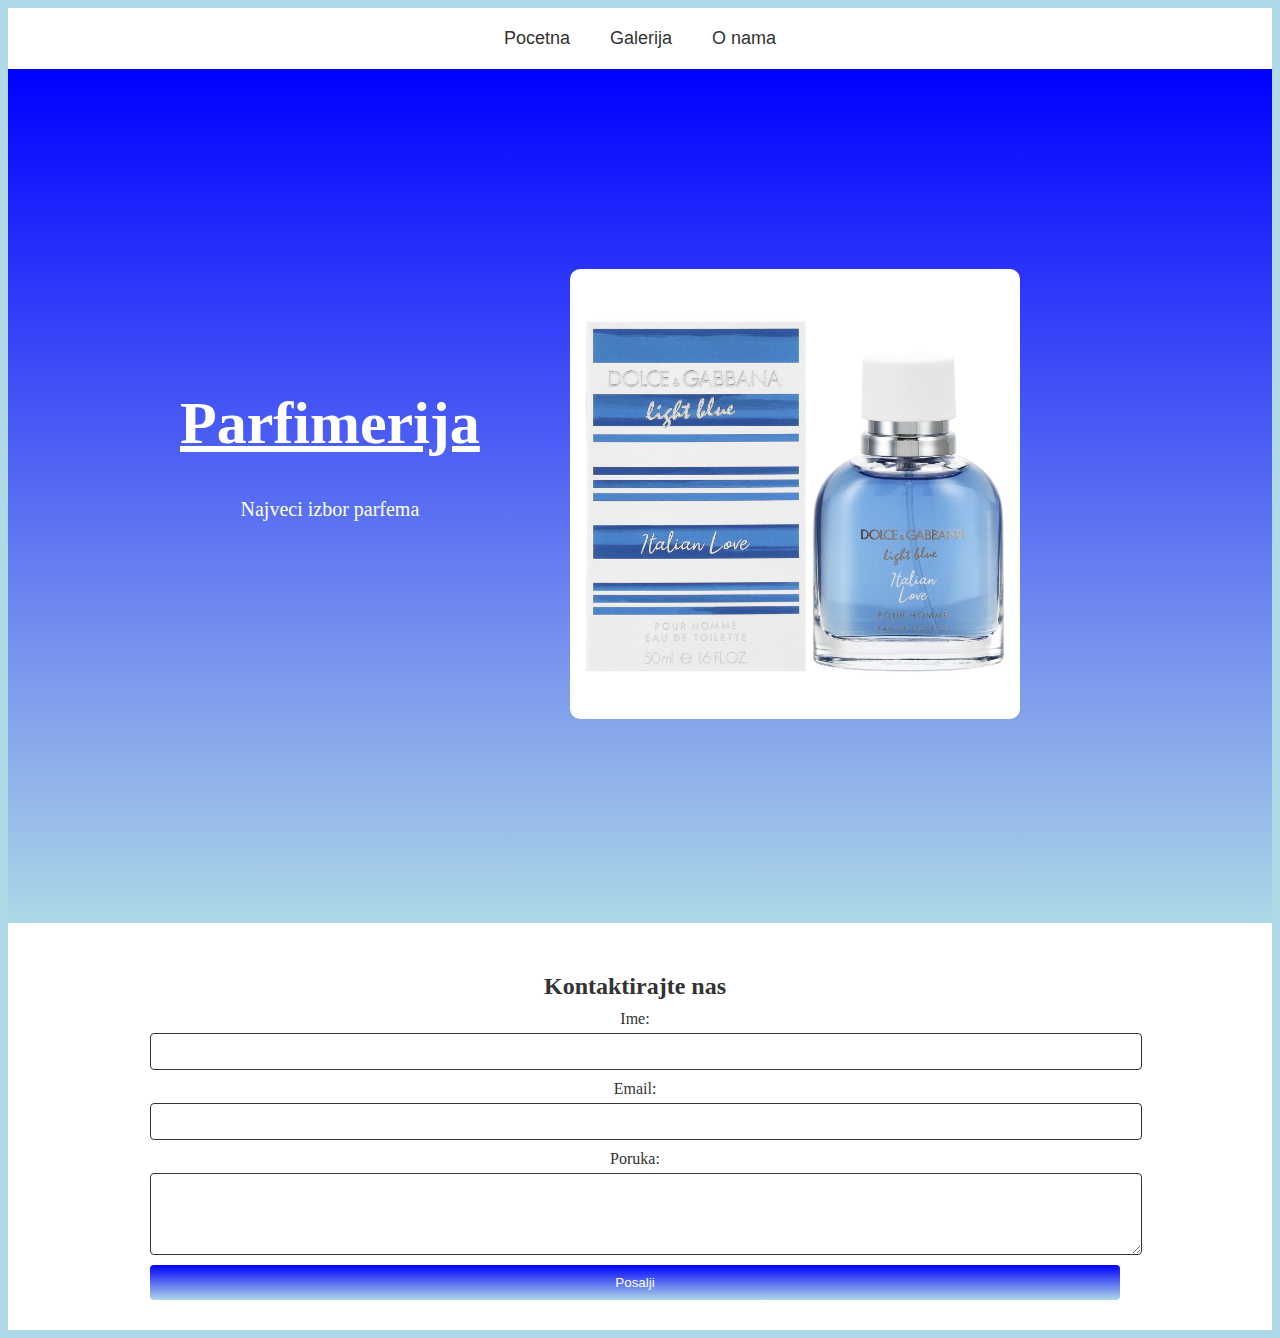
<file: index.html>
<!DOCTYPE html>
<html lang="en">
<head>
    <meta charset="UTF-8">
    <meta name="viewport" content="width=device-width, initial-scale=1.0">
    <title>Parfimerija</title>
    <link rel="stylesheet" href="style.css">   
</head>
<body>
    <nav class="navbar">
        <ul>
            <li><a href="index.html">Pocetna</a></li>
            <li><a href="galerija.html">Galerija</a></li>
            <li><a href="Onama.html">O nama</a></li>
        </ul>
    </nav>
    <section class="hero-section">
        <div class="container">
            <div class="hero-wrapper">
            <h1 class="hero-heading">Parfimerija</h1>
            <p class="hero-text">Najveci izbor parfema</p>
            </div>
        <div class="image-wrapper">
            <img id="myImage" src="image1.jpg" alt="slika">
            </div>
            <script>
        
                document.getElementById("myImage").addEventListener("click", function() {
                    var image = document.getElementById("myImage");
                    if (image.src.includes("image1.jpg")) {
                        image.src = "image2.jpg"; 
                    } else {
                        image.src = "image1.jpg";
                    }
                });
            </script>
        </div>
    </section>
    <section class="">

    </section>
    <footer class="footer">
        <div class="footer-container">
            <div class="contact-form">
                <h2>Kontaktirajte nas</h2>
                <form id="form">
                    <label for="name">Ime:</label>
                    <input type="text" id="name" name="Ime" required>

                    <label for="email">Email:</label>
                    <input type="email" id="email" name="email" required>

                    <label for="message">Poruka:</label>
                    <textarea id="message" name="Poruka" rows="4" required></textarea>

                    <button type="submit">Posalji</button>
                </form>
            </div>
            <div id="map" class="map"></div>
        </div>
    </footer>
    <script>
        document.getElementById('form').addEventListener('submit', function(event) {
            event.preventDefault();
            var name = document.getElementById('name').value;
            var email = document.getElementById('email').value;
            var message = document.getElementById('message').value;
            if (name && email && message) {
                alert('Uspesno ste poslali poruku!!!');
                document.getElementById('contactForm').reset();
            } 
        });
    </script>
</body>
</html>
</file>
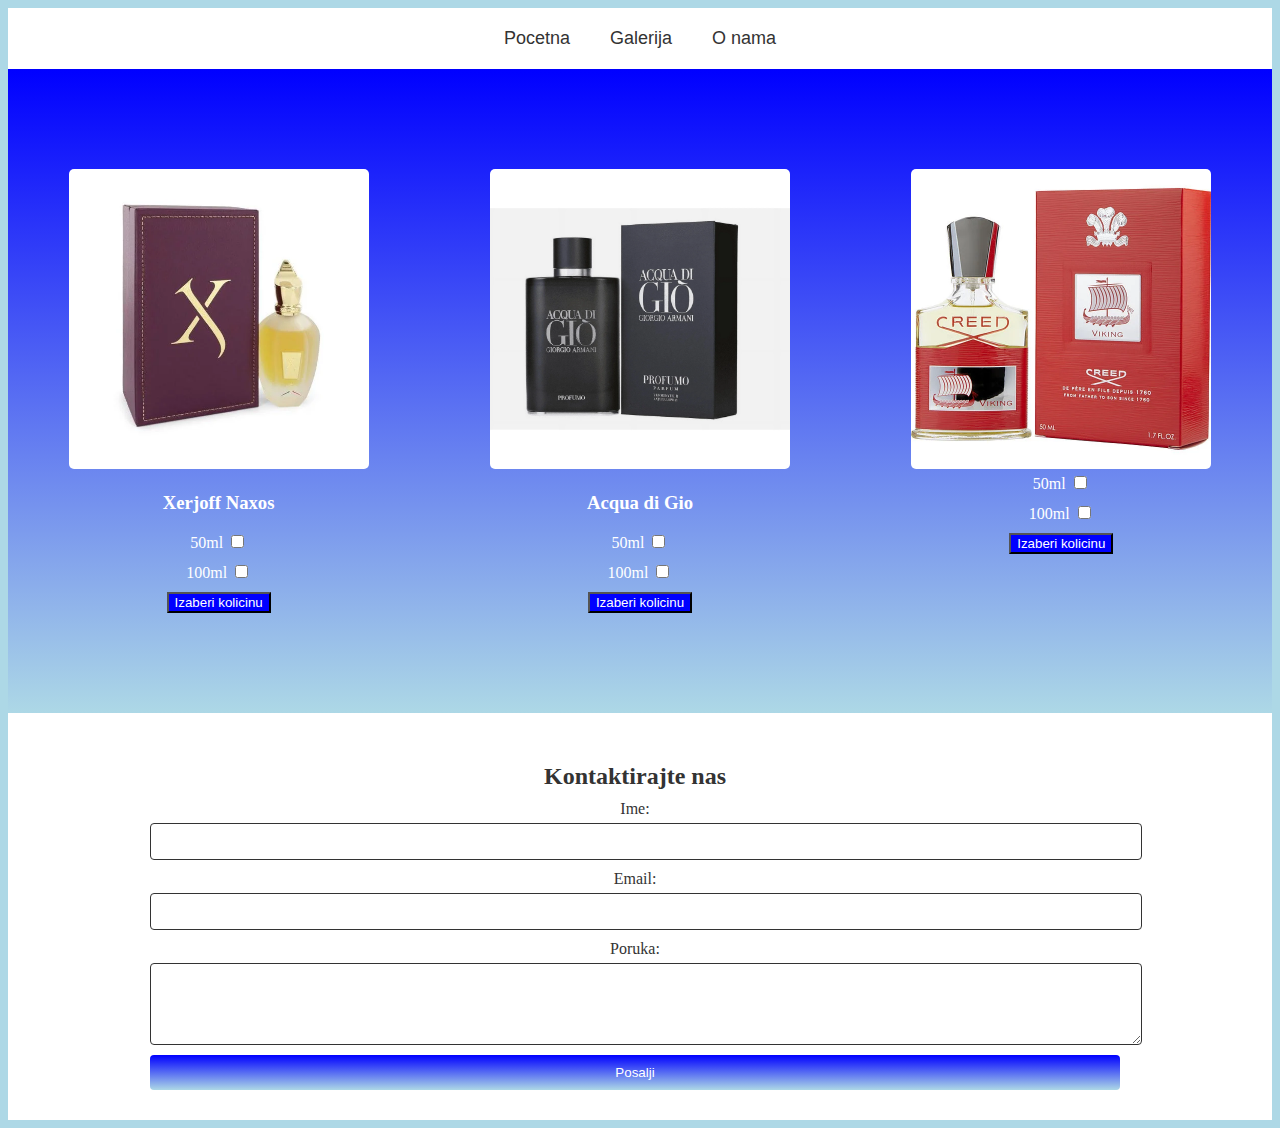
<file: galerija.html>
<!DOCTYPE html>
<html lang="en">

<head>
    <meta charset="UTF-8">
    <meta name="viewport" content="width=device-width, initial-scale=1.0">
    <title>Parfimerija</title>
    <link rel="stylesheet" href="style.css">
</head>

<body>

    <nav class="navbar">
        <ul>
            <li><a href="index.html">Pocetna</a></li>
            <li><a href="galerija.html">Galerija</a></li>
            <li><a href="Onama.html">O nama</a></li>
        </ul>
    </nav>

    <section class="galerija">
        <div class="parfem">
            <img class="galery-image" src="slike/parfem1.webp" alt="parfem1">
            <h3>Xerjoff Naxos</h3>
            <div class="checkbox-container">
                <label for="checkbox1">50ml</label>
                <input type="checkbox" id="checkbox1">
            </div>

            <div class="checkbox-container">
                <label for="checkbox2">100ml</label>
                <input type="checkbox" id="checkbox2">
            </div>

            <button id="showMessagesButton">Izaberi kolicinu</button>

            <p id="message1" class="message">Izabrali ste 50ml parfema</p>
            <p id="message2" class="message">Izabrali ste 100ml parfema</p>
        </div>

        <div class="parfem">
            <img class="galery-image" src="slike/parfem2.webp" alt="parfem2">
            <h3>Acqua di Gio</h3>
            <div class="checkbox-container">
                <label for="checkbox1">50ml</label>
                <input type="checkbox" id="checkbox12">
            </div>

            <div class="checkbox-container">
                <label for="checkbox2">100ml</label>
                <input type="checkbox" id="checkbox22">
            </div>

            <button id="showMessagesButton2">Izaberi kolicinu</button>

            <p id="message12" class="message">Izabrali ste 50ml parfema</p>
            <p id="message22" class="message">Izabrali ste 100ml parfema</p>
        </div>

        <div class="parfem">
            <img class="galery-image" src="slike/parfem3.webp" alt="parfem3">
            <div class="checkbox-container">
                <label for="checkbox1">50ml</label>
                <input type="checkbox" id="checkbox13">
            </div>

            <div class="checkbox-container">
                <label for="checkbox2">100ml</label>
                <input type="checkbox" id="checkbox23">
            </div>

            <button id="showMessagesButton3">Izaberi kolicinu</button>

            <p id="message13" class="message">Izabrali ste 50ml parfema</p>
            <p id="message23" class="message">Izabrali ste 100ml parfema</p>
        </div>
        <script>
            function showMessages() {
                var checkbox1 = document.getElementById("checkbox1");
                var checkbox2 = document.getElementById("checkbox2");
                var message1 = document.getElementById("message1");
                var message2 = document.getElementById("message2");


                message1.style.display = checkbox1.checked ? "block" : "none";
                message2.style.display = checkbox2.checked ? "block" : "none";
            }

            document.getElementById("showMessagesButton").addEventListener("click", showMessages);
        </script>

        <script>
            function showMessages() {
                var checkbox1 = document.getElementById("checkbox12");
                var checkbox2 = document.getElementById("checkbox22");
                var message1 = document.getElementById("message12");
                var message2 = document.getElementById("message22");


                message1.style.display = checkbox1.checked ? "block" : "none";
                message2.style.display = checkbox2.checked ? "block" : "none";
            }

            document.getElementById("showMessagesButton2").addEventListener("click", showMessages);
        </script>

        <script>
            function showMessages() {
                var checkbox1 = document.getElementById("checkbox13");
                var checkbox2 = document.getElementById("checkbox23");
                var message1 = document.getElementById("message13");
                var message2 = document.getElementById("message23");


                message1.style.display = checkbox1.checked ? "block" : "none";
                message2.style.display = checkbox2.checked ? "block" : "none";
            }

            document.getElementById("showMessagesButton3").addEventListener("click", showMessages);
        </script>
    </section>

    <footer class="footer">
        <div class="footer-container">
            <div class="contact-form">
                <h2>Kontaktirajte nas</h2>
                <form>
                    <label for="name">Ime:</label>
                    <input type="text" id="name" name="name" required>

                    <label for="email">Email:</label>
                    <input type="email" id="email" name="email" required>

                    <label for="message">Poruka:</label>
                    <textarea id="message" name="message" rows="4" required></textarea>

                    <button type="submit">Posalji</button>
                </form>
            </div>
            <div id="map" class="map"></div>
        </div>

    </footer>
</body>

</html>
</file>
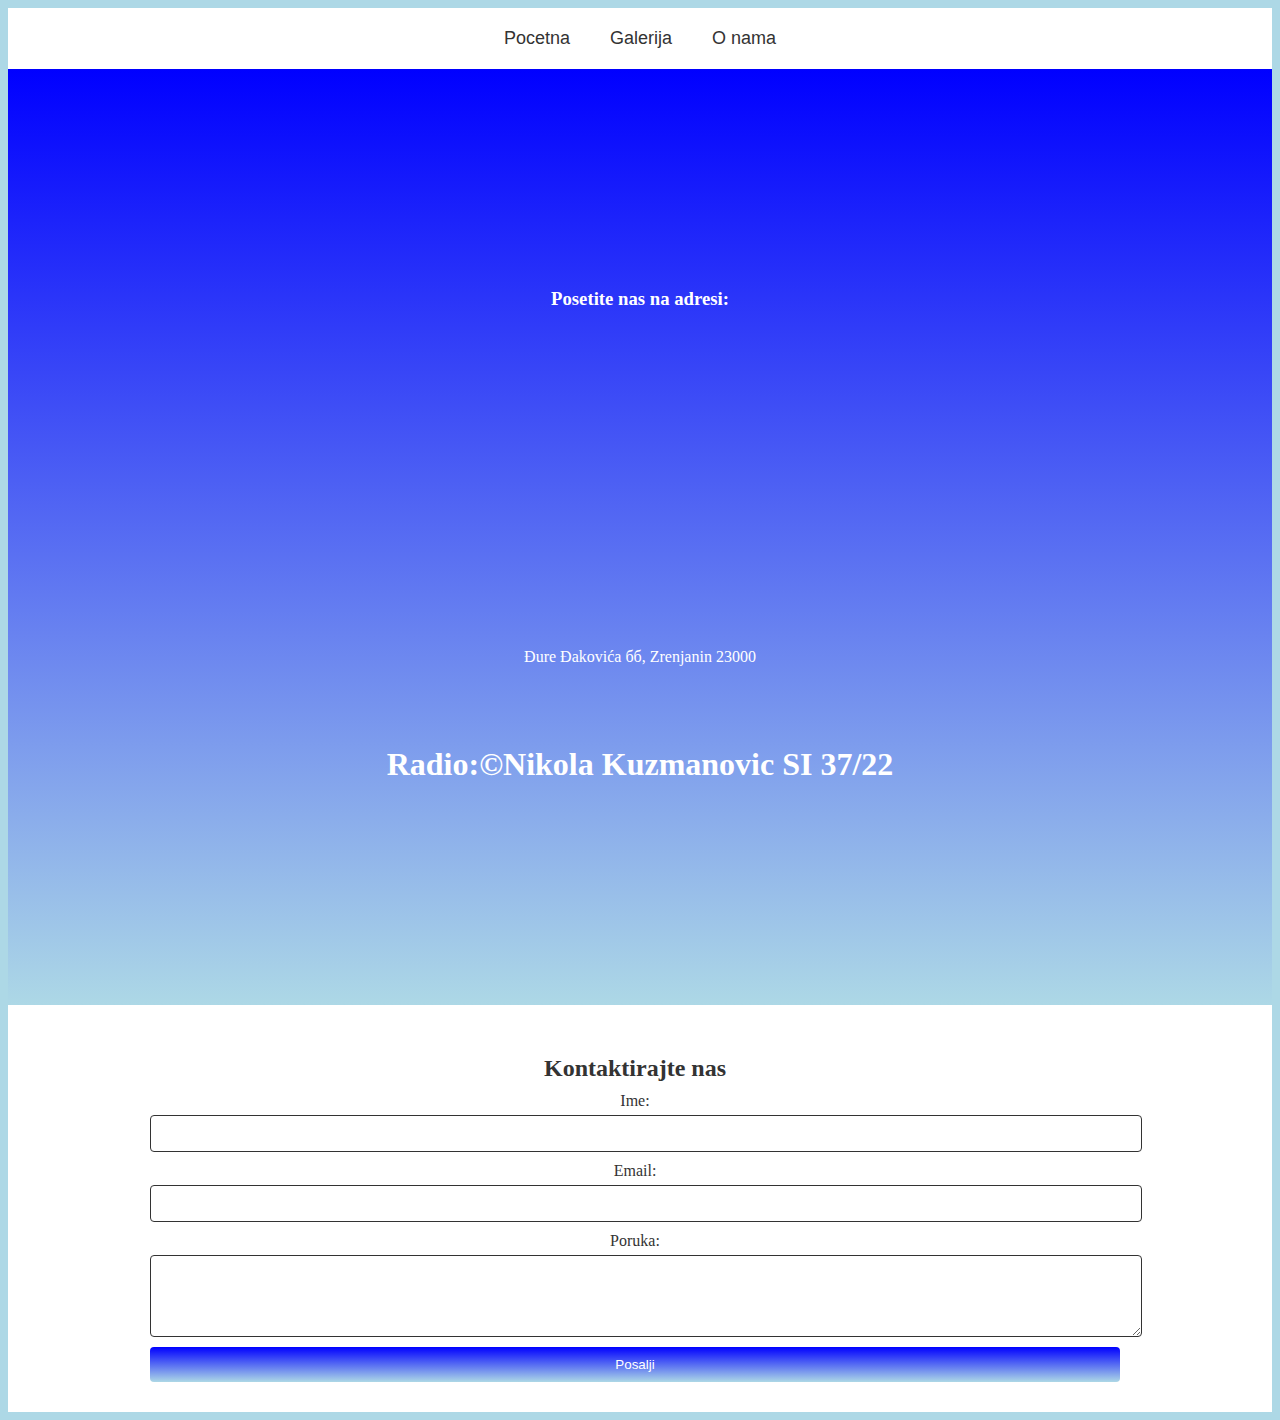
<file: Onama.html>
<!DOCTYPE html>
<html lang="en">
<head>
    <meta charset="UTF-8">
    <meta name="viewport" content="width=device-width, initial-scale=1.0">
    <title>Parfimerija</title>
    <link rel="stylesheet" href="style.css">   
</head>
<body>
    
    <nav class="navbar">
        <ul>
            <li><a href="index.html">Pocetna</a></li>
            <li><a href="galerija.html">Galerija</a></li>
            <li><a href="Onama.html">O nama</a></li>
        </ul>
    </nav>
    
    <section class="hero-section">
        <div class="about-container">

            <h3>Posetite nas na adresi:</h3>
            <iframe src="https://www.google.com/maps/embed?pb=!1m18!1m12!1m3!1d2802.476192594213!2d20.379460576731972!3d45.379564139081005!2m3!1f0!2f0!3f0!3m2!1i1024!2i768!4f13.1!3m3!1m2!1s0x475adb6c0f745bc3%3A0x4afb4552043a326a!2sTechnical%20Faculty%20%22Mihajlo%20Pupin%22!5e0!3m2!1sen!2srs!4v1717109493282!5m2!1sen!2srs" width="400" height="300" style="border:0;" allowfullscreen="" loading="lazy" referrerpolicy="no-referrer-when-downgrade"></iframe>
            <p>Đure Đakovića бб, Zrenjanin 23000</p>
            <h1>Radio:&copy;Nikola Kuzmanovic SI 37/22</h1>

        </div>
    </section>

    <footer class="footer">
        <div class="footer-container">
            <div class="contact-form">
                <h2>Kontaktirajte nas</h2>
                <form>
                    <label for="name">Ime:</label>
                    <input type="text" id="name" name="name" required>

                    <label for="email">Email:</label>
                    <input type="email" id="email" name="email" required>

                    <label for="message">Poruka:</label>
                    <textarea id="message" name="message" rows="4" required></textarea>

                    <button type="submit">Posalji</button>
                </form>
            </div>
            <div id="map" class="map"></div>
        </div>
        
    </footer>

</body>
</html>
</file>
<file: style.css>
body{
    background-color: lightblue;
    padding: 0px;
}

.navbar {
    position: absolute, top;
    width: 100%;
    background-color: white    ;
    overflow: hidden;
    
}


.navbar ul {
    list-style-type: none;
    margin-left: auto;
    padding: 0px;
    display: flex;
    margin: 0px;
    justify-content: center;
   
}

.navbar li {
    float: left;
    
}

.navbar li a {
    display: block;
    color: #333;
    text-align: center;
    padding: 20px 20px;
    text-decoration: none;
    font-size: 18px;
    font-family: Arial, Helvetica, sans-serif;
    margin-left: auto;
    margin-right: auto;
}

.navbar li a:hover {
    background-color: lightblue;
}
.navbar li a:active{
    background-color: blue;
    color: white;
}

.hero-section{
    background-image: linear-gradient(blue, lightblue);
    position: relative;
}

.container{
    width: 1000px;
    padding-top: 200px;
    padding-bottom: 200px;
    margin: auto;
    display: flex;
}

.hero-heading{
    font-size: 60px;
    color: white;
    text-decoration: underline;
    
}
.hero-wrapper{
    color: white;
    font-size: 20px;
    padding: 40px;
    margin-right: 50px;
    text-align: center;
}

.image-wrapper{
    max-height: 500px;
}
#myImage{
    width: 450px;
    height: 450px;
    cursor: pointer;
    border-radius: 10px;
}

footer{
    color: #333;
    background-color: white;

}

.footer-container{
    width: 1000px;
    margin: auto;
    display: flex;
}


.contact {
    display: flex;
    flex-wrap: wrap;
    width: 100%;
    background-color: white;
    padding: 20px;
    margin: 20px;
}

.contact-form{
    margin-right: 50px;
}
.contact-form, .contact-info {
    flex: 1;
    min-width: 300px;
    margin: 10px;
}

.contact-form form {
    display: flex;
    flex-direction: column;
}

.contact-form label {
    margin-bottom: 10px;
}

.contact-form input, .contact-form textarea {
    margin-bottom: 10px;
    padding: 10px;
    border: 1px solid #ccc;
    border-radius: 5px;
}

.contact-form button {
    padding: 10px;
    border: none;
    background-color: #007bff;
    color: white;
    cursor: pointer;
    border-radius: 5px;
}

.contact-form button:hover {
    background-color: #0056b3;
}

.contact-info .map iframe {
    border: 0;
    width: 300px;
    height: 200px;
}

.footer {
    background-color: white;
    color: #333;
    padding: 20px 0;
    margin-left: auto;
    margin-right: auto;
    text-align: center;
}

.footer-container {
    display: flex;
    justify-content: space-between;
    align-items: flex-start;
    max-width: 1200px;
    margin: auto auto;
    padding: 0 20px;
}

.contact-form {
    flex: 1;
    margin-right: 20px;
}

.contact-form h2 {
    margin-bottom: 10px;
}

.contact-form label {
    display: block;
    margin-bottom: 5px;
}

.contact-form input,
.contact-form textarea {
    width: 100%;
    padding: 10px;
    margin-bottom: 10px;
    border: solid #333 1px;
    border-radius: 4px;
}

.contact-form button {
    background-image: linear-gradient(blue, lightblue);
    color: white;
    padding: 10px 20px;
    border: none;
    border-radius: 4px;
    cursor: pointer;
}

.contact-form button:hover {
    background-image: linear-gradient(blue, blue);
}

.galerija{
    padding-top: 100px;
    padding-bottom: 100px;
    background-image: linear-gradient(blue, lightblue);
    display: flex;
    justify-content: space-around;
}
.parfem{
    text-align: center;
    display: block;
    
}
.message {
    display: none;
}

.checkbox-container{
    margin-bottom: 10px;
    color: white;
}

.galery-image{
    width: 300px;
    height: 300px;
    border-radius: 5px;
}

h3{
    color: white;
}

#showMessagesButton{
    background-color: blue;
    color: white;
}

#showMessagesButton2{
    background-color: blue;
    color: white;
 
}

#showMessagesButton3{
    background-color: blue;
    color: white;

}

h1{
    color: white;
    margin-top: 80px;
}

.about-container{
    width: 1000px;
    padding-top: 200px;
    padding-bottom: 200px;
    margin: auto;
    text-align: center;
    
}
p{
    color: white;
}
</file>
